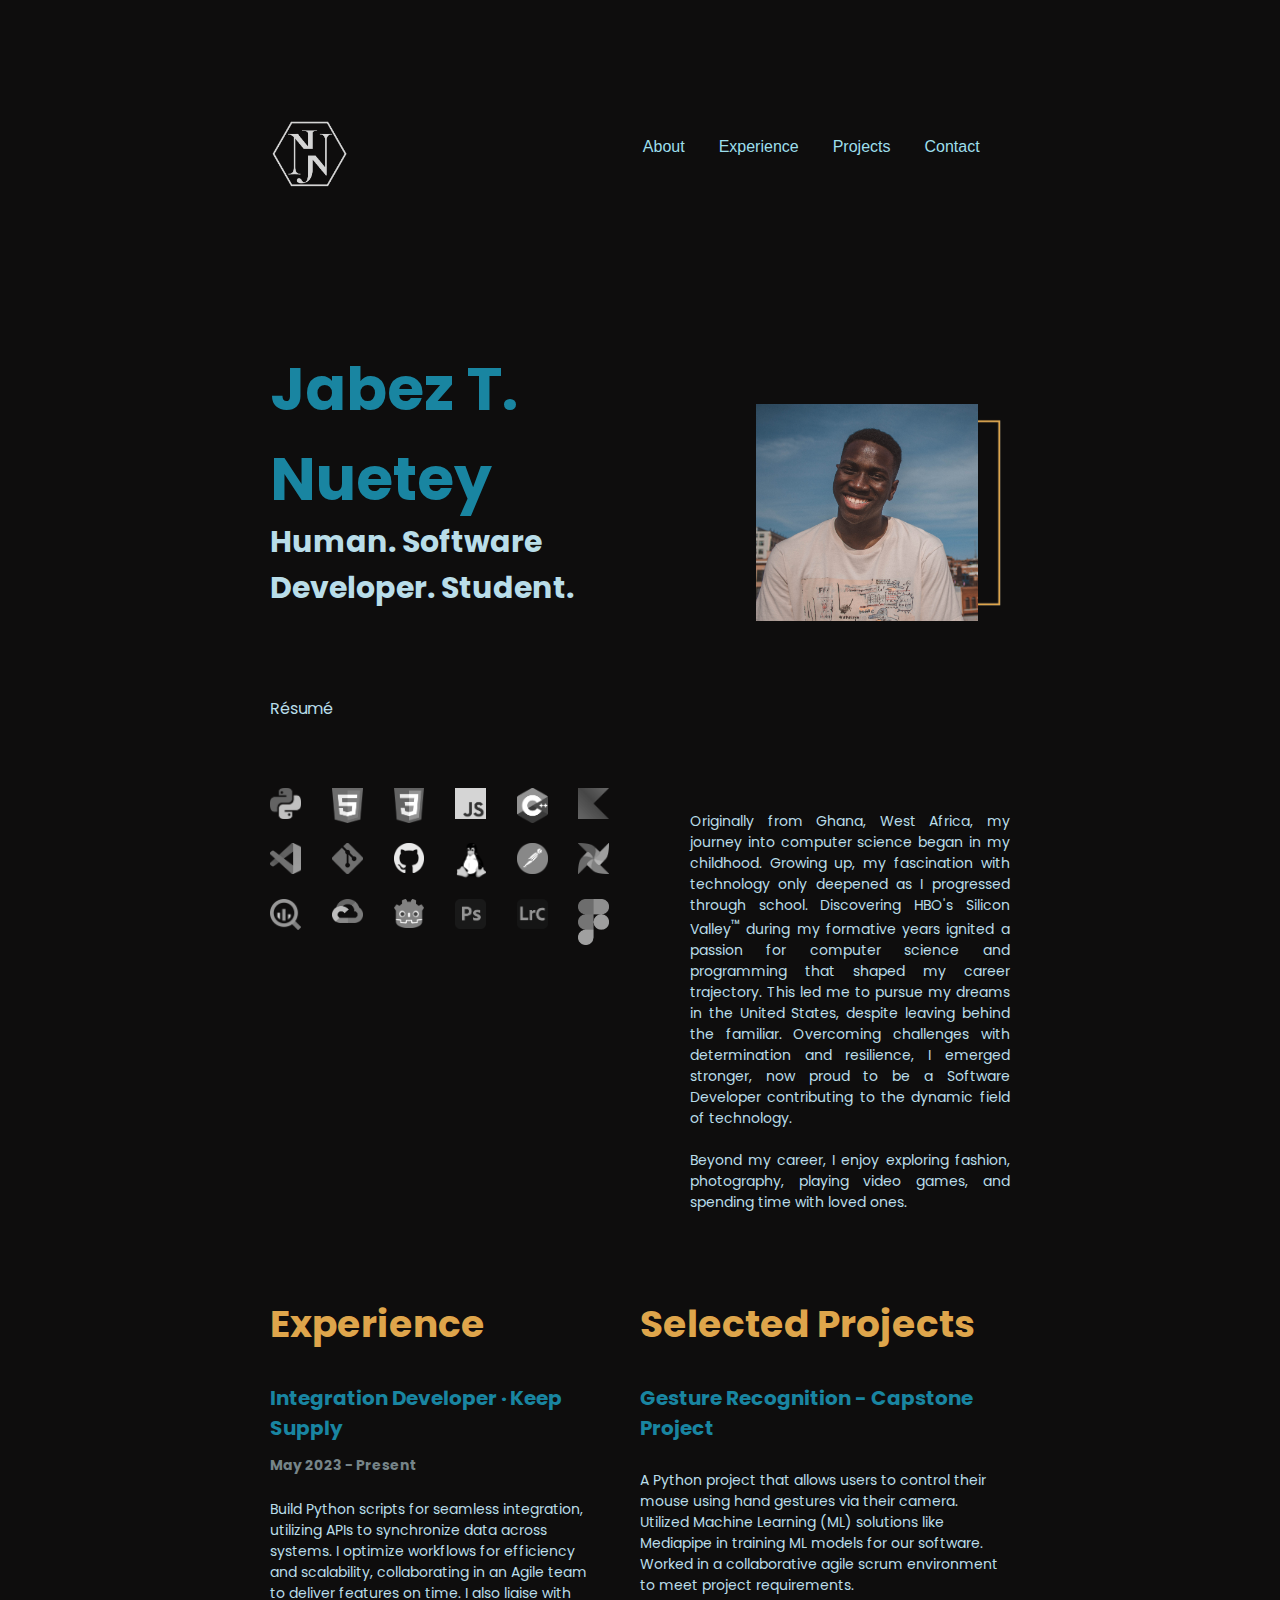
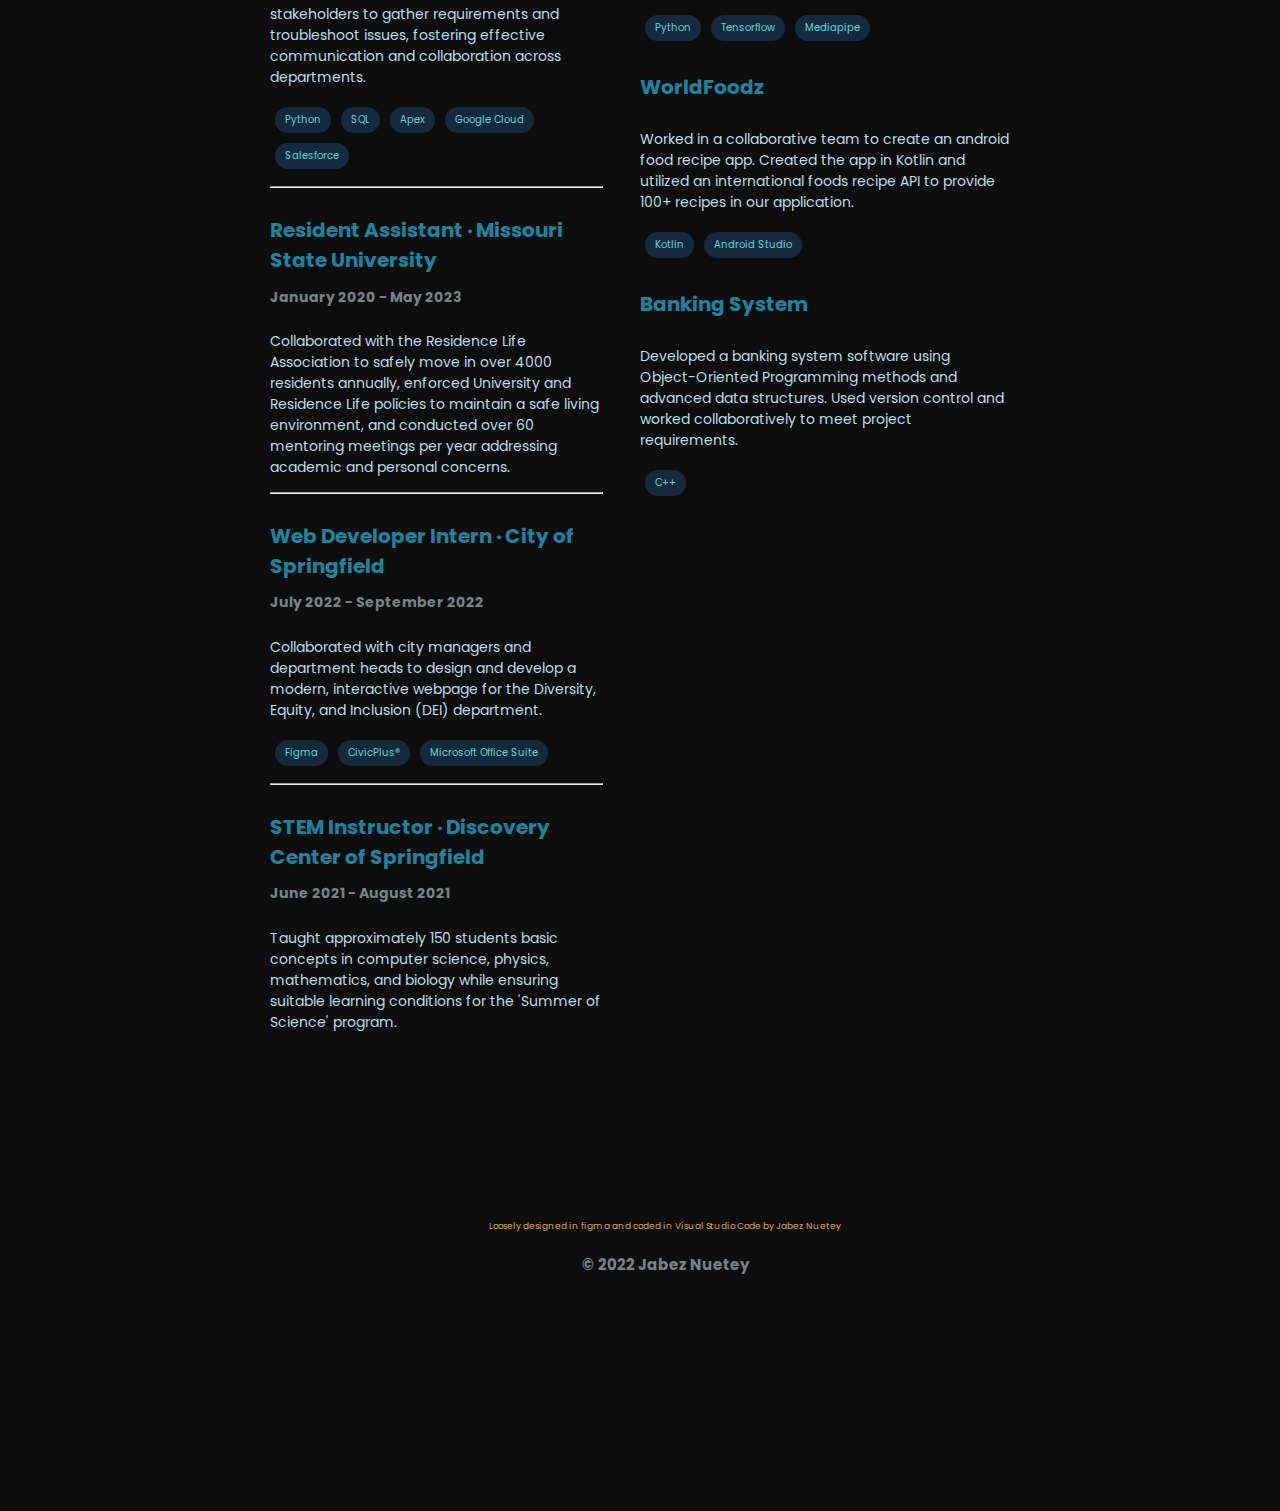
<file: index.html>
<!DOCTYPE html>
<html lang="en">

<head>
    <meta charset="utf-8">
    <meta name="viewport" content="width= device-width, height= device-height initial-scale = 1.0">
    <meta name="author" content="Jabez Nuetey">
    <script src="js/jquery-3.6.4.min.js"></script>
    <link href="css/main.css" rel="stylesheet">
    <link rel="preconnect" href="https://fonts.googleapis.com">
    <link rel="preconnect" href="https://fonts.gstatic.com" crossorigin>
    <link href="https://fonts.googleapis.com/css2?family=Cinzel&family=Poppins:wght@100;200;300&display=swap"
        rel="stylesheet">
    <link rel="stylesheet" href="https://unicons.iconscout.com/release/v4.0.0/css/line.css">
    <link rel="shortcut icon" href="img/apple-touch-icon.png">
    <title>Jabez Nuetey</title>
</head>

<body style="background-color: #0e0d0d;">
    <!--Loader-->
    <div class="loader-wrapper">
        <span class="loader"><span class="loader-inner"></span></span>
    </div>
    <!--Nav section-->
    <header>
        <div class="nav-container">
            <div class="navbar">
                <a href="index.html"><img src="img/logo.png" class="site-logo"></a>
                <nav>
                    <ul id="menuList">
                        <li><a href="#about"> <i class="uil uil-user"></i> About</a></li>
                        <li><a href="#experience"> <i class="uil uil-bag-alt"></i> Experience</a></li>
                        <li><a href="#projects"> <i class="uil uil-brackets-curly"></i> Projects</a></li>
                        <li><a href="#contact"> <i class="uil uil-phone-alt"></i> Contact</a></li>
                    </ul>
                </nav>
                <img src="img/menu.png" id="menu-icon" onclick="toggleMenu()">
            </div>
        </div>
    </header>
    <!--About section-->
    <main>
        <div class="body-container">
            <div class="about-intro-row">
                <div class="intro-words">
                    <h1>Jabez T. Nuetey</h1>
                    <h2>Human. Software Developer. Student.</h2>
                    <div class="social-iconrow">
                        <ul>
                            <li><a href="https://linkedin.com/in/jabez-nuetey" target="_blank"> <i class="uil uil-linkedin"></i> </a></li>
                            <li><a href="https://github.com/jaykeepscoding" target="_blank"> <i class="uil uil-github"></i> </a></li>
                        </ul>
                    </div>
                    <br>
                    <div class="resume">
                        <a href="assets/resume.pdf" target="_blank"> <span> Résumé </span> </a>
                    </div>
                </div>
                
                <div class="intro-image">
                    <img src="img/jay.jpg" class="profile-img">
                    <img src="img/square.png" class="shape">
                </div>
            </div>
            <div class="split-container">
                <div class="left-column">
                    <div id="about">
                        <div class="logos-grid">
                            <img class="software-logo" src="img/python.png" title="python" alt="python">
                            <img class="software-logo" src="img/html5.png" title="html" alt="html">
                            <img class="software-logo" src="img/css3.png" title="css" alt="css">
                            <img class="software-logo" src="img/javascript.png" title="javascript" alt="javascript">
                            <img class="software-logo" src="img/cplusplus.png" title="c++" alt="cpp">
                            <img class="software-logo" src="img/kotlin.png" title="kotlin" alt="kotlin">
                            <img class="software-logo" src="img/vscode.png" title="vscode" alt="vscode">
                            <img class="software-logo" src="img/git.png" title="git" alt="git">
                            <img class="software-logo" src="img/github.png" title="github" alt="github">
                            <img class="software-logo" src="img/linux.png" title="linux" alt="linux">
                            <img class="software-logo" src="img/postman.png" title="postman" alt="postman">
                            <img class="software-logo" src="img/apacheairlfow.png" title="apacheairflow" alt="airflow">
                            <img class="software-logo" src="img/bigquery.png" title="bigquery" alt="bigquery">
                            <img class="software-logo" src="img/googlecloud.png" title="googlecloud" alt="googlecloud">
                            <img class="software-logo" src="img/godot.png" title="godot" alt="godot">
                            <img class="software-logo" src="img/photoshop.png" title="photoshop" alt="photoshop">
                            <img class="software-logo" src="img/lightroom.png" title="lightroom" alt="lightroom">
                            <img class="software-logo" src="img/figma.png" title="figma" alt="figma">                           
                            <!-- Add more images for other tools -->
                        </div>
                    </div>
                </div>    
                <div class="right-column">
                    <div id="about">
                        <p>
                            Originally from Ghana, West Africa, my journey into computer science began in my childhood. Growing up, my fascination with technology only deepened as I progressed through school. 
                            Discovering HBO's Silicon Valley<sup>&trade;</sup> during my formative years ignited a passion for computer science and programming that shaped my career trajectory. 
                            This led me to pursue my dreams in the United States, despite leaving behind the familiar. 
                            Overcoming challenges with determination and resilience, I emerged stronger, now proud to be a Software Developer contributing to the dynamic field of technology. 
                            <br>
                            <br>
                            Beyond my career, I enjoy exploring fashion, photography, playing video games, and spending time with loved ones.
                        </p>
                        <br>
                    </div>
                </div>                
            </div>
            <div class="split-container">
                <div class="left-column">
                    <!--Experiences section-->
                    <div id="experience">
                        <h2>Experience</h2>
                        <h4>Integration Developer · Keep Supply</h4>
                        <h5>May 2023 - Present</h5>
                        <p>
                            Build Python scripts for seamless integration, utilizing APIs to synchronize data across systems. 
                            I optimize workflows for efficiency and scalability, collaborating in an Agile team to deliver features on time. 
                            I also liaise with stakeholders to gather requirements and troubleshoot issues, fostering effective communication and collaboration across departments.
                        </p>
                        <div class="tools-grid">
                            <span class="tool-button">Python</span>
                            <span class="tool-button">SQL</span>
                            <span class="tool-button">Apex</span>
                            <span class="tool-button">Google Cloud</span>
                            <span class="tool-button">Salesforce</span>
                        </div>
    
                        <hr>
    
                        <h4>Resident Assistant · Missouri State University</h4>
                        <h5>January 2020 - May 2023</h5>
                        <p>
                            Collaborated with the Residence Life Association to safely move in over 4000 residents annually, 
                            enforced University and Residence Life policies to maintain a safe living environment, and 
                            conducted over 60 mentoring meetings per year addressing academic and personal concerns.
                        </p>
                        
                        <hr>
    
                        <h4>Web Developer Intern · City of Springfield</h4>
                        <h5>July 2022 - September 2022</h5>
                        <p>
                            Collaborated with city managers and department heads to design and develop a modern, interactive webpage for the Diversity, Equity, and Inclusion (DEI) 
                            department.
                        </p>
                        <div class="tools-grid">
                            <span class="tool-button">Figma</span>
                            <span class="tool-button">CivicPlus&reg;</span>
                            <span class="tool-button">Microsoft Office Suite</span>
                        </div>
                        <hr>
    
                        <h4>STEM Instructor · Discovery Center of Springfield</h4>
                        <h5>June 2021 - August 2021</h5>
                        <p>
                            Taught approximately 150 students basic concepts in computer science, physics, mathematics, and biology while
                            ensuring suitable learning conditions for the 'Summer of Science' program.
                        </p>
                    </div>
                </div>
                <div class="right-column">
                    <!--Projects section-->
                    <div id="projects">
                        <h2>Selected Projects</h2>
                        <h4>Gesture Recognition - Capstone Project</h4>
                        <p>
                            A Python project that allows users to control their mouse using hand gestures via their camera.
                            Utilized Machine Learning (ML) solutions like Mediapipe in training ML models for our software.
                            Worked in a collaborative agile scrum environment to meet project requirements.
                        </p>
                        <div class="tools-grid">
                            <span class="tool-button">Python</span>
                            <span class="tool-button">Tensorflow</span>
                            <span class="tool-button">Mediapipe</span>
                            <a href="https://github.com/jaykeepscoding/Gesture-Recognition"> <i class="uil uil-github"></i></a>
                        </div>
                        <h4>WorldFoodz</h4>
                        <p>
                            Worked in a collaborative team to create an android food recipe app.
                            Created the app in Kotlin and utilized an international foods recipe API to provide 100+ recipes in our application.
                        </p>
                        <div class="tools-grid">
                            <span class="tool-button">Kotlin</span>
                            <span class="tool-button">Android Studio</span>
                            <a href="https://github.com/jaykeepscoding/Foodzilla"> <i class="uil uil-github"></i></a>
                        </div>
                        <h4>Banking System</h4>

                        <p>
                            Developed a banking system software using Object-Oriented Programming methods and advanced data structures.
                            Used version control and worked collaboratively to meet project requirements.
                        </p>
                        <div class="tools-grid">
                            <span class="tool-button">C++</span>
                            <a href="https://github.com/jaykeepscoding/FInal-Project"> <i class="uil uil-github"></i></a>
                        </div>
                    </div>
                </div>
            </div>
            
            <!--Contact section-->
            <div id="contact">
                <ul>
                    <li><a href="https://linkedin.com/in/jabez-nuetey"> <i class="uil uil-linkedin"></i></a></li>
                    <li><a href="https://github.com/jaykeepscoding"> <i class="uil uil-github"></i></a></li>
                    <li><a href="mailto:nuetjay@gmail.com"> <i class="uil uil-envelope"></i></a></li>
                </ul>
                <p>Loosely designed in figma and coded in Visual Studio Code by Jabez Nuetey</p>
                <h6>&copy 2022 Jabez Nuetey</h6>
            </div>
        </div>
    </main>
    <script src="js/homepage.js"></script>
</body>

</html>
</file>
<file: css/main.css>
.loader-wrapper {
    width: 100%;
    height: 100%;
    position: fixed;
    z-index: 1000;
    top: 0;
    left: 0;
    background-color: #1985A1;
    display: flex;
    justify-content: center;
    align-items: center;
}

.loader {
    display: inline-block;
    width: 30px;
    height: 30px;
    position: relative;
    border: 4px solid #Fff;
    animation: loader 2s infinite ease;
}

.loader-inner {
    vertical-align: top;
    display: inline-block;
    width: 100%;
    background-color: #fff;
    animation: loader-inner 2s infinite ease-in;
}

@keyframes loader {
    0% {
        transform: rotate(0deg);
    }
    25% {
        transform: rotate(180deg);
    }
    50% {
        transform: rotate(180deg);
    }
    75% {
        transform: rotate(360deg);
    }
    100% {
        transform: rotate(360deg);
    }
}

@keyframes loader-inner {
    0% {
        height: 0%;
    }
    25% {
        height: 0%;
    }
    50% {
        height: 100%;
    }
    75% {
        height: 100%;
    }
    100% {
        height: 0%;
    }
}

header {
    position: relative;
    top: -100px;
}

.nav-container {
    width: 100%;
    padding-left: 8%;
    padding-right: 8%;
    box-sizing: border-box;
    overflow: hidden;
    font-family: 'Poppins', sans-serif;
}

.navbar {
    width: 100%;
    display: flex;
    align-items: center;
}

.site-logo {
    width: 80px;
    margin-top: 20px;
}

#menu-icon {
    width: 25px;
    cursor: pointer;
    display: none;
}

nav {
    flex: 1;
    text-align: right;
}

nav ul li {
    list-style-type: none;
    display: inline-block;
    margin-right: 30px;
    font-family: sans-serif;
}

nav ul li a {
    text-decoration: none;
    color: #9ddfec;
}

nav ul li a:hover {
    color: #DEA54B;
}

body {
    justify-content: center;
    align-items: center;
    margin: 200px;
}

.about-intro-row {
    display: flex;
    justify-content: space-between;
    align-items: center;
    margin: 10px 0;
}

.body-container {
    width: 100%;
    padding-left: 8%;
    padding-right: 8%;
    box-sizing: border-box;
    overflow: hidden;
    font-family: 'Poppins', sans-serif;
}

.intro-words {
    flex-basis: 80%;
    position: relative;
}

.intro-words h1 {
    font-size: 60px;
    color: #1985A1;
    margin-bottom: -30px;
}

.intro-words h2 {
    font-size: 30px;
    color: #b9dde9;
}

.social-iconrow {
    font-size: 30px;
    margin-left: -40px;
}

.social-iconrow ul {
    display: flex;
    align-items: center;
}

.social-iconrow ul li {
    list-style-type: none;
    margin-right: 20px;
}

.social-iconrow ul li a {
    color: rgb(82, 79, 79);
}

.social-iconrow ul li a:hover {
    color: #DEA54B;
}

.resume a {
    text-decoration: none;
    color: #b9dde9;
}

.resume a:hover span{
    display: none;
    /* content: " View Full Résumé ->";
    color: #DEA54B; */
}

.resume a:hover::before{
    content: " \2192  View Full Résumé";
    color: #DEA54B;
}

.intro-image {
    position: relative;
    flex-basis: 60%;
    display: flex;
    align-items: center;
}

.intro-image .profile-img {
    margin-left: 20%;
    width: 70%;
    float: right;
    height: auto;
}

.shape {
    position: absolute;
    width: 65%;
    left: 35%;
    z-index: -1;
}

.split-container {
    display: flex;
    flex-direction: row;
}

.left-column, .right-column {
    flex: 1;
}

#about {
    text-align: center;
    position: relative;
    margin-top: 10%;
    font-size: 25px;
    color: #DEA54B;
}

#about p {
    color: #b9dde9;
    font-size: 14px;
    text-align: justify;
    margin-top: 80px;
    margin-left: 50px;
}

.logos-grid {
    margin-top: 30px;
    display: grid;
    grid-template-columns: repeat(6, 1fr);
  }

  .software-logo {
    margin-top: 20px;
    width: 50%;
    height:auto;
    filter: grayscale(100%);
    transition: filter 0.3s ease;
  }

  .software-logo:hover {
    filter: grayscale(0%);
  }

#experience {
    position: relative;
    width: 90%;
    margin-top: 5%;
    font-size: 25px;
    color: #DEA54B;
}

.tools-grid {
    display: flex;
    flex-wrap: wrap;
}

.tool-button {
    display: inline-block;
    padding: 5px 10px;
    margin: 5px;
    background-color: #142A3C;
    color: #56DAD5;
    border: none;
    border-radius: 20px;
    font-size: 10px;
}

#experience h4 {
    font-size: 20px;
    color: #1985A1;
}

#experience p{
    font-size: 14px;
    color: #b9dde9;
}

#experience h5 {
    font-size: 14px;
    color: #768488;
    margin-top: -15px;
}

#experience ul li {
    color: #b9dde9;
    font-size: 14px;
}

#projects {
    margin-top: 5%;
    font-size: 25px;
    color: #DEA54B;
}

#projects h4 {
    font-size: 20px;
    color: #1985A1;
}

#projects p{
    font-size: 14px;
    color: #b9dde9;
}

#projects a {
    text-decoration: none;
    color: #1985A1;
}

#projects a:hover{
    text-decoration: none;
    color: #DEA54B;
}

#contact {
    position: relative;
    margin-left: 50px;
    margin-top: 15%;
    font-size: 25px;
    text-align: center;
    color: #DEA54B;
}

#contact ul li {
    list-style-type: none;
    display: inline-block;
    margin-right: 30px;
    font-family: sans-serif;
}

#contact ul li a {
    text-decoration: none;
    color: #1985A1;
}

#contact ul li a:hover {
    color: #DEA54B;
}

#contact h6 {
    color: #768488;
    font-size: 15px;
}

#contact p {
    font-size: 9px;
    margin-bottom: -15px;
}

@media (max-width: 900px) {

    header {
        position: relative;
        top: -10px;
    }

    .nav-container {
        padding-left: 2%;
        padding-right: 2%;
    }

    nav ul {
        width: 100%;
        position: absolute;
        max-height: 0px;
        top: 80px;
        right: 0;
        z-index: 2;
        display: block;
    }

    nav ul li {
        margin-right: 10px;
    }

    nav ul li a {
        color: #DEA54B;
    }

    #menuList {
        overflow: hidden;
        transition: 0.7s;
    }

    #menu-icon {
        display: block;
    }

    .site-logo {
        width: 60px;
        margin: 30px;
        margin-top: 30px;
    }

    body {
        margin: 20px;
    }

    .social-iconrow ul {
        display: flex;
        align-items: center;
    }

    .about-intro-row {
        display: inline;
        justify-content: space-between;
        align-items: center;
    }

    .intro-words h1 {
        font-size: 28px;
        display: inline-block;
        text-align: left;
        margin-bottom: -30px;
    }

    .intro-words h2 {
        text-align: left;
        font-size: 18px;
    }

    .intro-image {
        margin-top: 15%;
    }

    .intro-image .profile-img {
        margin-left: 0%;
        width: 80%;
    }
    
    .split-container {
        flex-direction: column;
        margin-left: 0px;
    }

    #about {
        font-size: 20px;
    }

    #about h2 {
        margin-left: 0%;
        display: inline;
        text-align: center;
    }

    #about h5 {
        margin-top: -10px;
    }

    #about p {
        margin: 0%;
        text-align: left;
        display: inline;
        font-size: 12px;
    }

    #about ul li {
        font-size: 12px;
    }

    #about ul li h4 {
        font-size: 12px;
    }

    #experience {
        position: relative;
        margin-left: 0%;
        width: 100%;
        font-size: 20px;
    }

    #experience h4 {
        font-size: 15px;
    }

    #experience h5 {
        font-size: 12px;
    }

    #experience ul li {
        font-size: 12px;
    
    }
    .right-section {
        margin-right: 0%;
        left: 0%;
    }

    #projects {
        position: relative;
        margin-left: 0%;
        width: 100%;
        font-size: 20px;
    }
    
    #projects h4 {
        font-size: 15px;
    }

    #projects ul li {
        font-size: 12px;
    }

    #contact {
        position: relative;
        margin-left: 0%;
        font-size: 20px;
    }

    #contact ul li {
        font-size: 20px;
    }

    #contact h6 {
        font-size: 10px;
    }
}

@media (max-width: 500px) {
    nav ul li {
        font-size: 12px;
        margin-top: 15px;
        margin-right: 5px;
    }

    .site-logo {
        width: 60px;
        margin: 20px;
        margin-top: 30px;
    }
}
</file>
